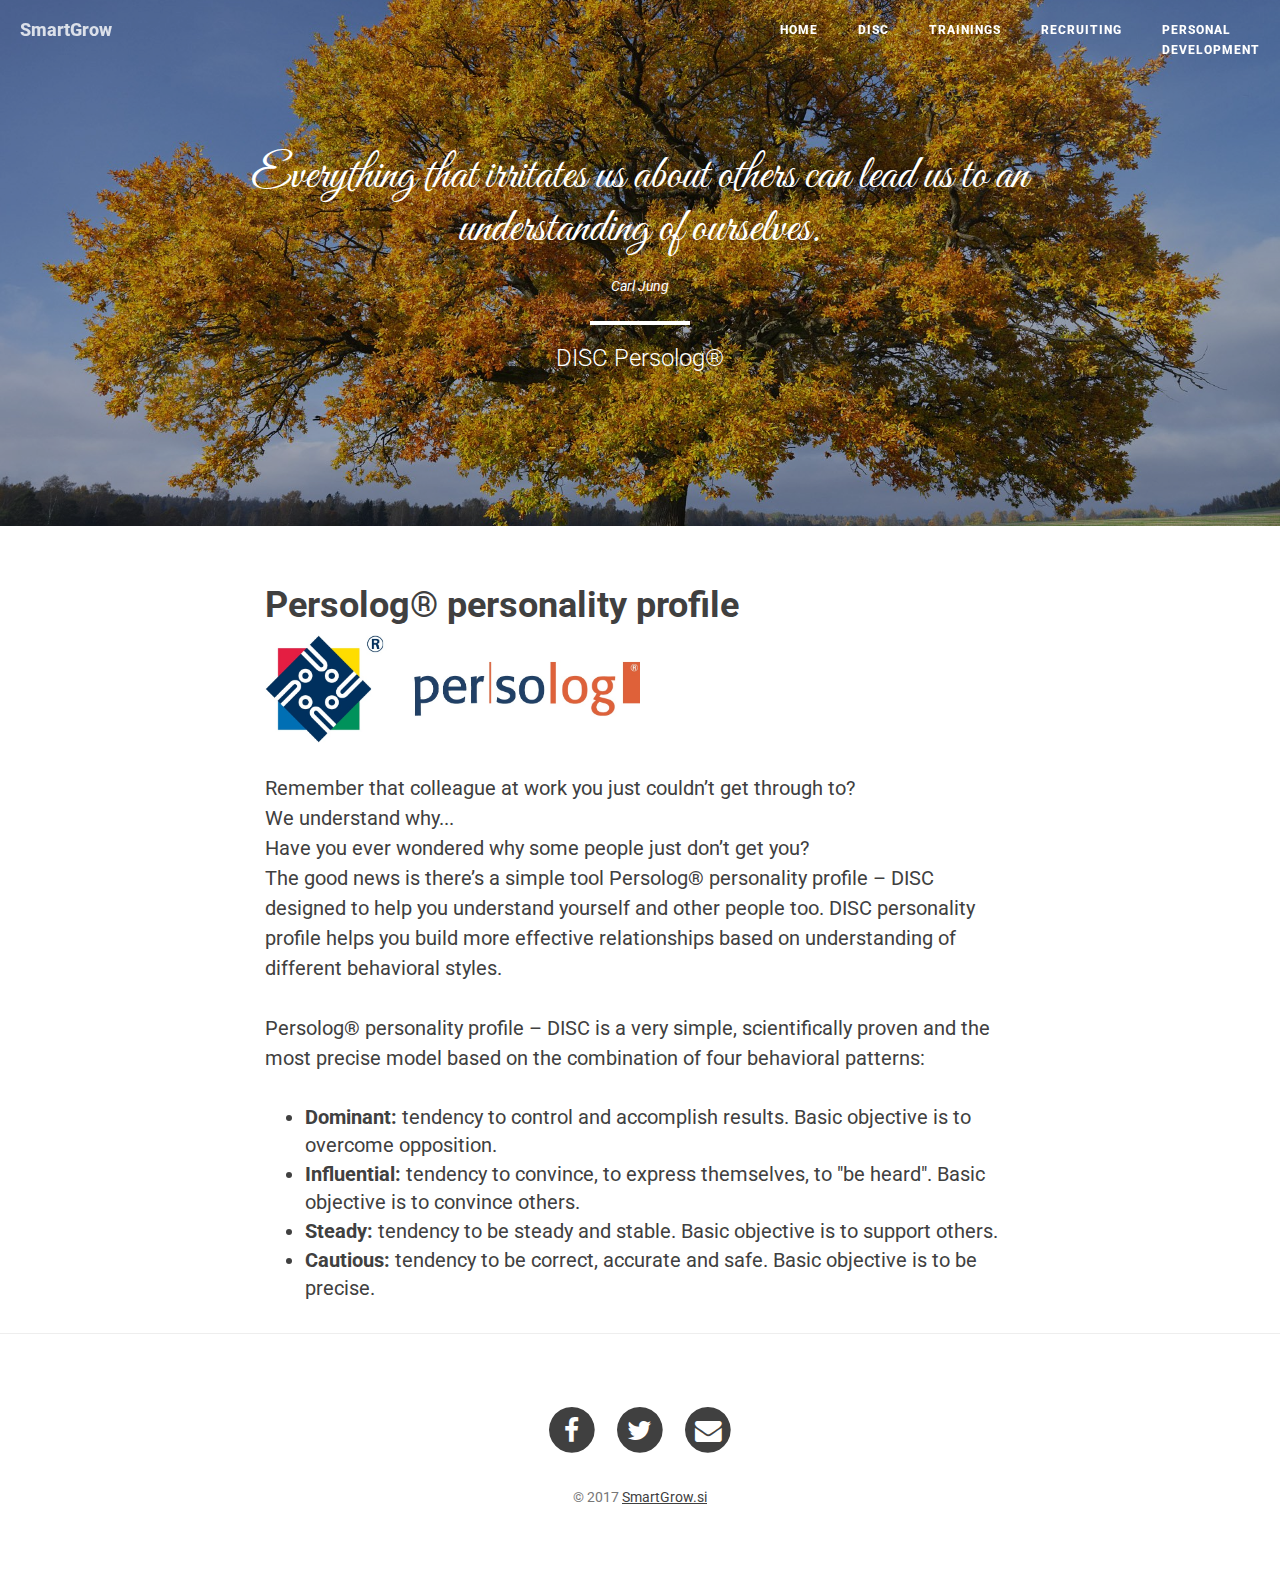
<file: disc.html>
<!DOCTYPE html>
<html lang="en">

<head>
  <!-- Global Site Tag (gtag.js) - Google Analytics -->
  <script async src="https://www.googletagmanager.com/gtag/js?id=UA-107052820-1"></script>

  <meta charset="utf-8">
  <meta http-equiv="X-UA-Compatible" content="IE=edge">
  <meta name="viewport" content="width=device-width, initial-scale=1">
  <meta name="description" content="">
  <meta name="author" content="">

  <title>DISC</title>

  <!-- Bootstrap Core CSS -->
  <link href="css/bootstrap.min.css" rel="stylesheet">

  <!-- Custom CSS -->
  <link href="css/smart-grow.css" rel="stylesheet">

  <!-- Custom Fonts -->
  <link href="http://maxcdn.bootstrapcdn.com/font-awesome/4.1.0/css/font-awesome.min.css" rel="stylesheet" type="text/css">
  <link href='http://fonts.googleapis.com/css?family=Great+Vibes' rel='stylesheet' type='text/css'>
  <link href='http://fonts.googleapis.com/css?family=Roboto:400,300,100,500,700,900' rel='stylesheet' type='text/css'>

  <!-- HTML5 Shim and Respond.js IE8 support of HTML5 elements and media queries -->
  <!-- WARNING: Respond.js doesn't work if you view the page via file:// -->
  <!--[if lt IE 9]>
        <script src="https://oss.maxcdn.com/libs/html5shiv/3.7.0/html5shiv.js"></script>
        <script src="https://oss.maxcdn.com/libs/respond.js/1.4.2/respond.min.js"></script>
    <![endif]-->

</head>

<body>

  <!-- Navigation -->
  <nav class="navbar navbar-default navbar-custom navbar-fixed-top">
    <div class="container-fluid">
      <!-- Brand and toggle get grouped for better mobile display -->
      <div class="navbar-header page-scroll">
        <button type="button" class="navbar-toggle" data-toggle="collapse" data-target="#bs-example-navbar-collapse-1">
          <span class="sr-only">Toggle navigation</span>
          <span class="icon-bar"></span>
          <span class="icon-bar"></span>
          <span class="icon-bar"></span>
        </button>
        <a class="navbar-brand" href="index.html">SmartGrow</a>
      </div>

      <!-- Collect the nav links, forms, and other content for toggling -->
      <div class="collapse navbar-collapse" id="bs-example-navbar-collapse-1">
        <ul class="nav navbar-nav navbar-right">
          <li>
            <a href="index.html">Home</a>
          </li>
          <li>
            <a href="disc.html">DISC</a>
          </li>
          <li>
            <a href="trainings.html">Trainings</a>
          </li>
          <li>
            <a href="recruiting.html">Recruiting</a>
          </li>
          <li>
            <a href="persdevel.html">Personal<br>development</a>
          </li>
        </ul>
      </div>
      <!-- /.navbar-collapse -->
    </div>
    <!-- /.container -->
  </nav>

  <!-- Page Header -->
  <header class="intro-header" style="background-image: url('img/tree.jpg')">
    <div class="container overlay">
      <div class="row">
        <div class="col-lg-8 col-lg-offset-2 col-md-10 col-md-offset-1">
          <div class="page-heading">
            <h1 style="font-size: 48px;">
Everything that irritates us about others can lead us to an understanding of
ourselves.
</h1>
            <span class="caption">Carl Jung</span>
            <hr class="small">
            <span class="subheading">DISC Persolog&reg;</span>
          </div>
        </div>
      </div>
    </div>
  </header>

  <!-- Post Content -->
  <article>
    <div class="container">
      <div class="row">
        <div class="col-lg-8 col-lg-offset-2 col-md-10 col-md-offset-1">

<h2 class="section-heading">Persolog&reg; personality profile</h2>

<a href="#">
  <img class="img-responsive" style="max-width: 50%;" src="img/persolog-logo.jpg" alt="">
</a>

<p>
Remember that colleague at work you just couldn’t get through to?<br>
We understand why...<br>
Have you ever wondered why some people just don’t get you?<br>
The good news is there’s a simple tool Persolog&reg; personality profile – DISC
designed to help you understand yourself and other people too. DISC personality
profile helps you build more effective relationships based on understanding of
different behavioral styles.
</p>

<p>
Persolog&reg; personality profile – DISC is a very simple, scientifically proven
and the most precise model based on the combination of four behavioral patterns:
</p>
<ul>
  <li><strong>Dominant:</strong> tendency to control and accomplish results.
      Basic objective is to overcome opposition.
  <li><strong>Influential:</strong> tendency to convince, to express themselves,
      to "be heard". Basic objective is to convince others.
  <li><strong>Steady:</strong> tendency to be steady and stable. Basic objective
      is to support others.
  <li><strong>Cautious:</strong> tendency to be correct, accurate and safe.
      Basic objective is to be precise.
</ul>

        </div>
      </div>
    </div>
  </article>

  <hr>

  <!-- Footer -->
  <footer>
    <div class="container">
      <div class="row">
        <div class="col-lg-8 col-lg-offset-2 col-md-10 col-md-offset-1">
          <ul class="list-inline text-center">
            <li>
              <a href="https://www.facebook.com/mojca.rihtar.33">
                <span class="fa-stack fa-lg">
                  <i class="fa fa-circle fa-stack-2x"></i>
                  <i class="fa fa-facebook fa-stack-1x fa-inverse"></i>
                </span>
              </a>
            </li>
            <li>
              <a href="https://twitter.com/MojcaRihtar">
                <span class="fa-stack fa-lg">
                  <i class="fa fa-circle fa-stack-2x"></i>
                  <i class="fa fa-twitter fa-stack-1x fa-inverse"></i>
                </span>
              </a>
            </li>
            <li>
              <a href="mailto:info@smartgrow.si">
                <span class="fa-stack fa-lg">
                  <i class="fa fa-circle fa-stack-2x"></i>
                  <i class="fa fa-envelope fa-stack-1x fa-inverse"></i>
                </span>
              </a>
            </li>
          </ul>
          <p class="copyright text-muted">
            &copy; 2017 <a href="http://smartgrow.si">SmartGrow.si</a>
          </p>
        </div>
      </div>
    </div>
  </footer>

  <!-- jQuery -->
  <script src="js/jquery.js"></script>

  <!-- Bootstrap Core JavaScript -->
  <script src="js/bootstrap.min.js"></script>

  <!-- Custom Theme JavaScript -->
  <script src="js/smart-grow.min.js"></script>

  <!-- Smooth Scroll -->
  <script src="js/SmoothScroll.js"></script>

  <!-- Google Analytics -->
  <script>
    window.dataLayer = window.dataLayer || [];
    function gtag(){dataLayer.push(arguments)};
    gtag('js', new Date());
    gtag('config', 'UA-107052820-1');
  </script>

</body>

</html>
</file>
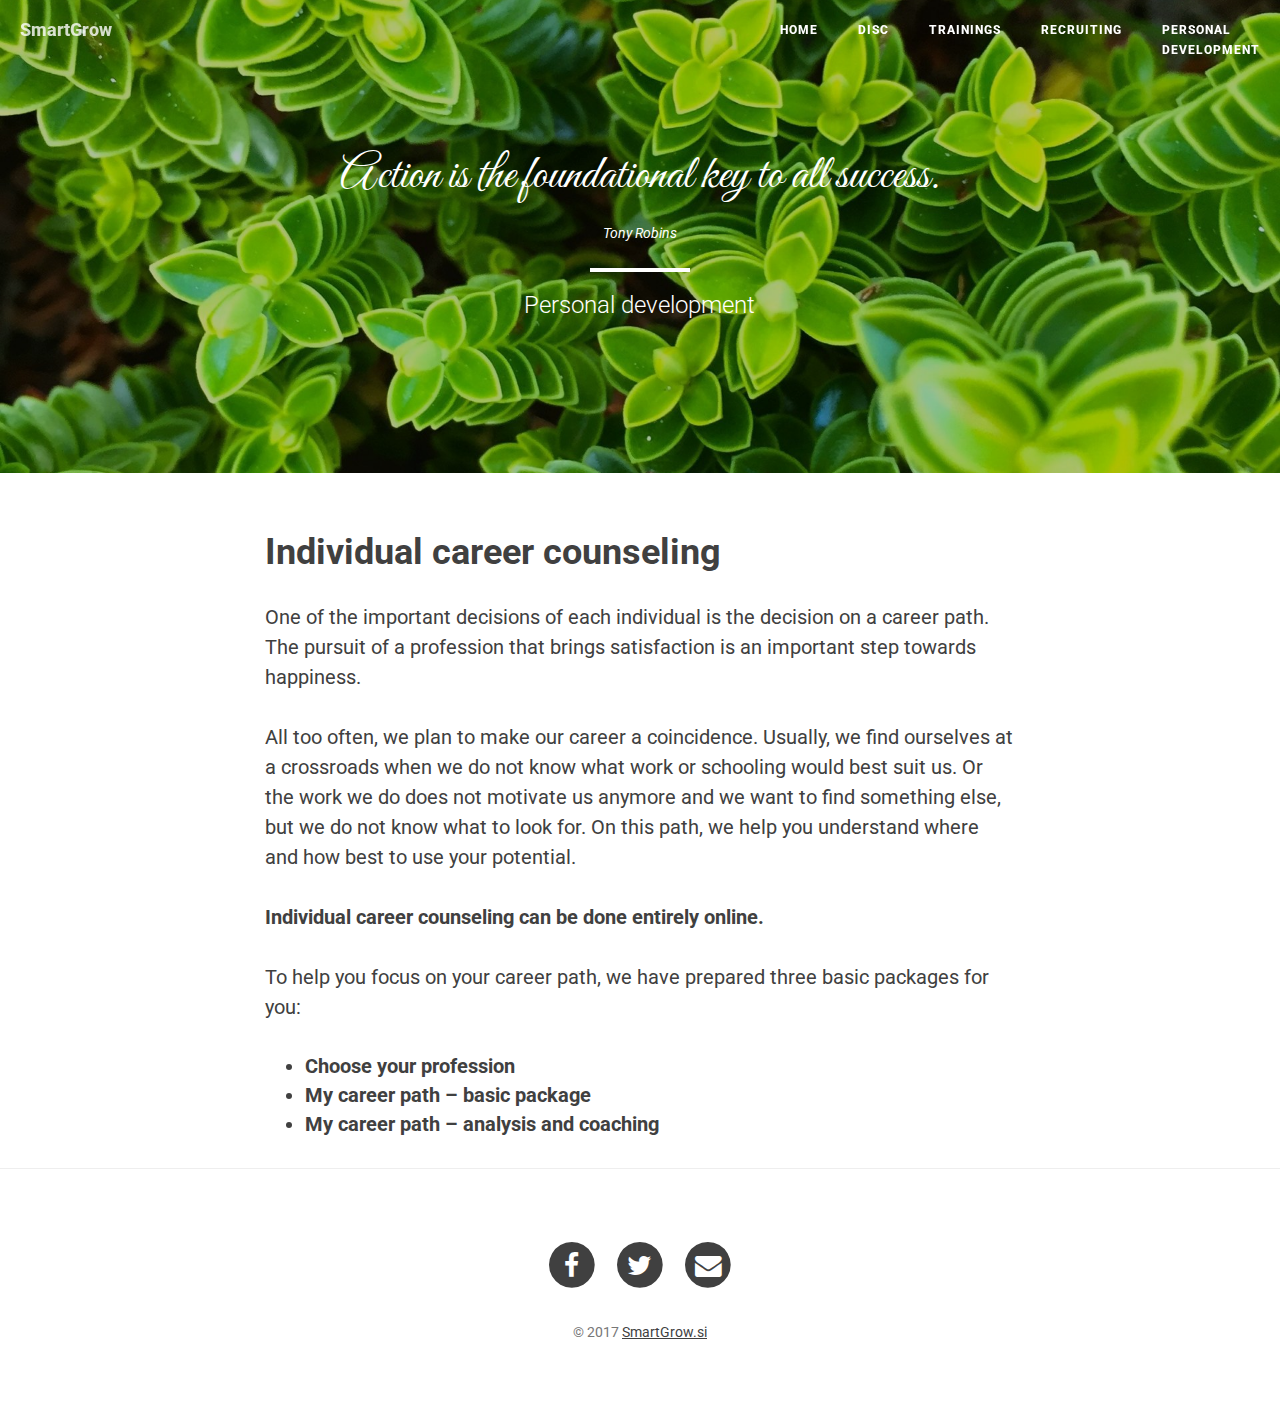
<file: persdevel.html>
<!DOCTYPE html>
<html lang="en">

<head>
  <!-- Global Site Tag (gtag.js) - Google Analytics -->
  <script async src="https://www.googletagmanager.com/gtag/js?id=UA-107052820-1"></script>

  <meta charset="utf-8">
  <meta http-equiv="X-UA-Compatible" content="IE=edge">
  <meta name="viewport" content="width=device-width, initial-scale=1">
  <meta name="description" content="">
  <meta name="author" content="">

  <title>Personal Development</title>

  <!-- Bootstrap Core CSS -->
  <link href="css/bootstrap.min.css" rel="stylesheet">

  <!-- Custom CSS -->
  <link href="css/smart-grow.css" rel="stylesheet">

  <!-- Custom Fonts -->
  <link href="http://maxcdn.bootstrapcdn.com/font-awesome/4.1.0/css/font-awesome.min.css" rel="stylesheet" type="text/css">
  <link href='http://fonts.googleapis.com/css?family=Great+Vibes' rel='stylesheet' type='text/css'>
  <link href='http://fonts.googleapis.com/css?family=Roboto:400,300,100,500,700,900' rel='stylesheet' type='text/css'>

  <!-- HTML5 Shim and Respond.js IE8 support of HTML5 elements and media queries -->
  <!-- WARNING: Respond.js doesn't work if you view the page via file:// -->
  <!--[if lt IE 9]>
        <script src="https://oss.maxcdn.com/libs/html5shiv/3.7.0/html5shiv.js"></script>
        <script src="https://oss.maxcdn.com/libs/respond.js/1.4.2/respond.min.js"></script>
    <![endif]-->

</head>

<body>

  <!-- Navigation -->
  <nav class="navbar navbar-default navbar-custom navbar-fixed-top">
    <div class="container-fluid">
      <!-- Brand and toggle get grouped for better mobile display -->
      <div class="navbar-header page-scroll">
        <button type="button" class="navbar-toggle" data-toggle="collapse" data-target="#bs-example-navbar-collapse-1">
          <span class="sr-only">Toggle navigation</span>
          <span class="icon-bar"></span>
          <span class="icon-bar"></span>
          <span class="icon-bar"></span>
        </button>
        <a class="navbar-brand" href="index.html">SmartGrow</a>
      </div>

      <!-- Collect the nav links, forms, and other content for toggling -->
      <div class="collapse navbar-collapse" id="bs-example-navbar-collapse-1">
        <ul class="nav navbar-nav navbar-right">
          <li>
            <a href="index.html">Home</a>
          </li>
          <li>
            <a href="disc.html">DISC</a>
          </li>
          <li>
            <a href="trainings.html">Trainings</a>
          </li>
          <li>
            <a href="recruiting.html">Recruiting</a>
          </li>
          <li>
            <a href="persdevel.html">Personal<br>development</a>
          </li>
        </ul>
      </div>
      <!-- /.navbar-collapse -->
    </div>
    <!-- /.container -->
  </nav>

  <!-- Page Header -->
  <header class="intro-header" style="background-image: url('img/green-plants.jpg')">
    <div class="container overlay">
      <div class="row">
        <div class="col-lg-8 col-lg-offset-2 col-md-10 col-md-offset-1">
          <div class="page-heading">
            <h1 style="font-size: 48px;">
Action is the foundational key to all success.
</h1>
            <span class="caption">Tony Robins</span>
            <hr class="small">
            <span class="subheading">Personal development</span>
          </div>
        </div>
      </div>
    </div>
  </header>

  <!-- Post Content -->
  <article>
    <div class="container">
      <div class="row">
        <div class="col-lg-8 col-lg-offset-2 col-md-10 col-md-offset-1">

<h2 class="section-heading">Individual career counseling</h2>

<p>
One of the important decisions of each individual is the decision on a career
path. The pursuit of a profession that brings satisfaction is an important step
towards happiness.
</p>
<p>
All too often, we plan to make our career a coincidence. Usually, we find
ourselves at a crossroads when we do not know what work or schooling would best
suit us. Or the work we do does not motivate us anymore and we want to find
something else, but we do not know what to look for. On this path, we help you
understand where and how best to use your potential.
</p>
<p>
<strong>Individual career counseling can be done entirely online.</strong>
</p>
<p>
To help you focus on your career path, we have prepared three basic packages for
you:
<ul>
  <li><strong>Choose your profession</strong>
  <li><strong>My career path – basic package</strong>
  <li><strong>My career path – analysis and coaching</strong>
</ul>

        </div>
      </div>
    </div>
  </article>

  <hr>

  <!-- Footer -->
  <footer>
    <div class="container">
      <div class="row">
        <div class="col-lg-8 col-lg-offset-2 col-md-10 col-md-offset-1">
          <ul class="list-inline text-center">
            <li>
              <a href="https://www.facebook.com/mojca.rihtar.33">
                <span class="fa-stack fa-lg">
                  <i class="fa fa-circle fa-stack-2x"></i>
                  <i class="fa fa-facebook fa-stack-1x fa-inverse"></i>
                </span>
              </a>
            </li>
            <li>
              <a href="https://twitter.com/MojcaRihtar">
                <span class="fa-stack fa-lg">
                  <i class="fa fa-circle fa-stack-2x"></i>
                  <i class="fa fa-twitter fa-stack-1x fa-inverse"></i>
                </span>
              </a>
            </li>
            <li>
              <a href="mailto:info@smartgrow.si">
                <span class="fa-stack fa-lg">
                  <i class="fa fa-circle fa-stack-2x"></i>
                  <i class="fa fa-envelope fa-stack-1x fa-inverse"></i>
                </span>
              </a>
            </li>
          </ul>
          <p class="copyright text-muted">
            &copy; 2017 <a href="http://smartgrow.si">SmartGrow.si</a>
          </p>
        </div>
      </div>
    </div>
  </footer>

  <!-- jQuery -->
  <script src="js/jquery.js"></script>

  <!-- Bootstrap Core JavaScript -->
  <script src="js/bootstrap.min.js"></script>

  <!-- Custom Theme JavaScript -->
  <script src="js/smart-grow.min.js"></script>

  <!-- Smooth Scroll -->
  <script src="js/SmoothScroll.js"></script>

  <!-- Google Analytics -->
  <script>
    window.dataLayer = window.dataLayer || [];
    function gtag(){dataLayer.push(arguments)};
    gtag('js', new Date());
    gtag('config', 'UA-107052820-1');
  </script>

</body>

</html>
</file>
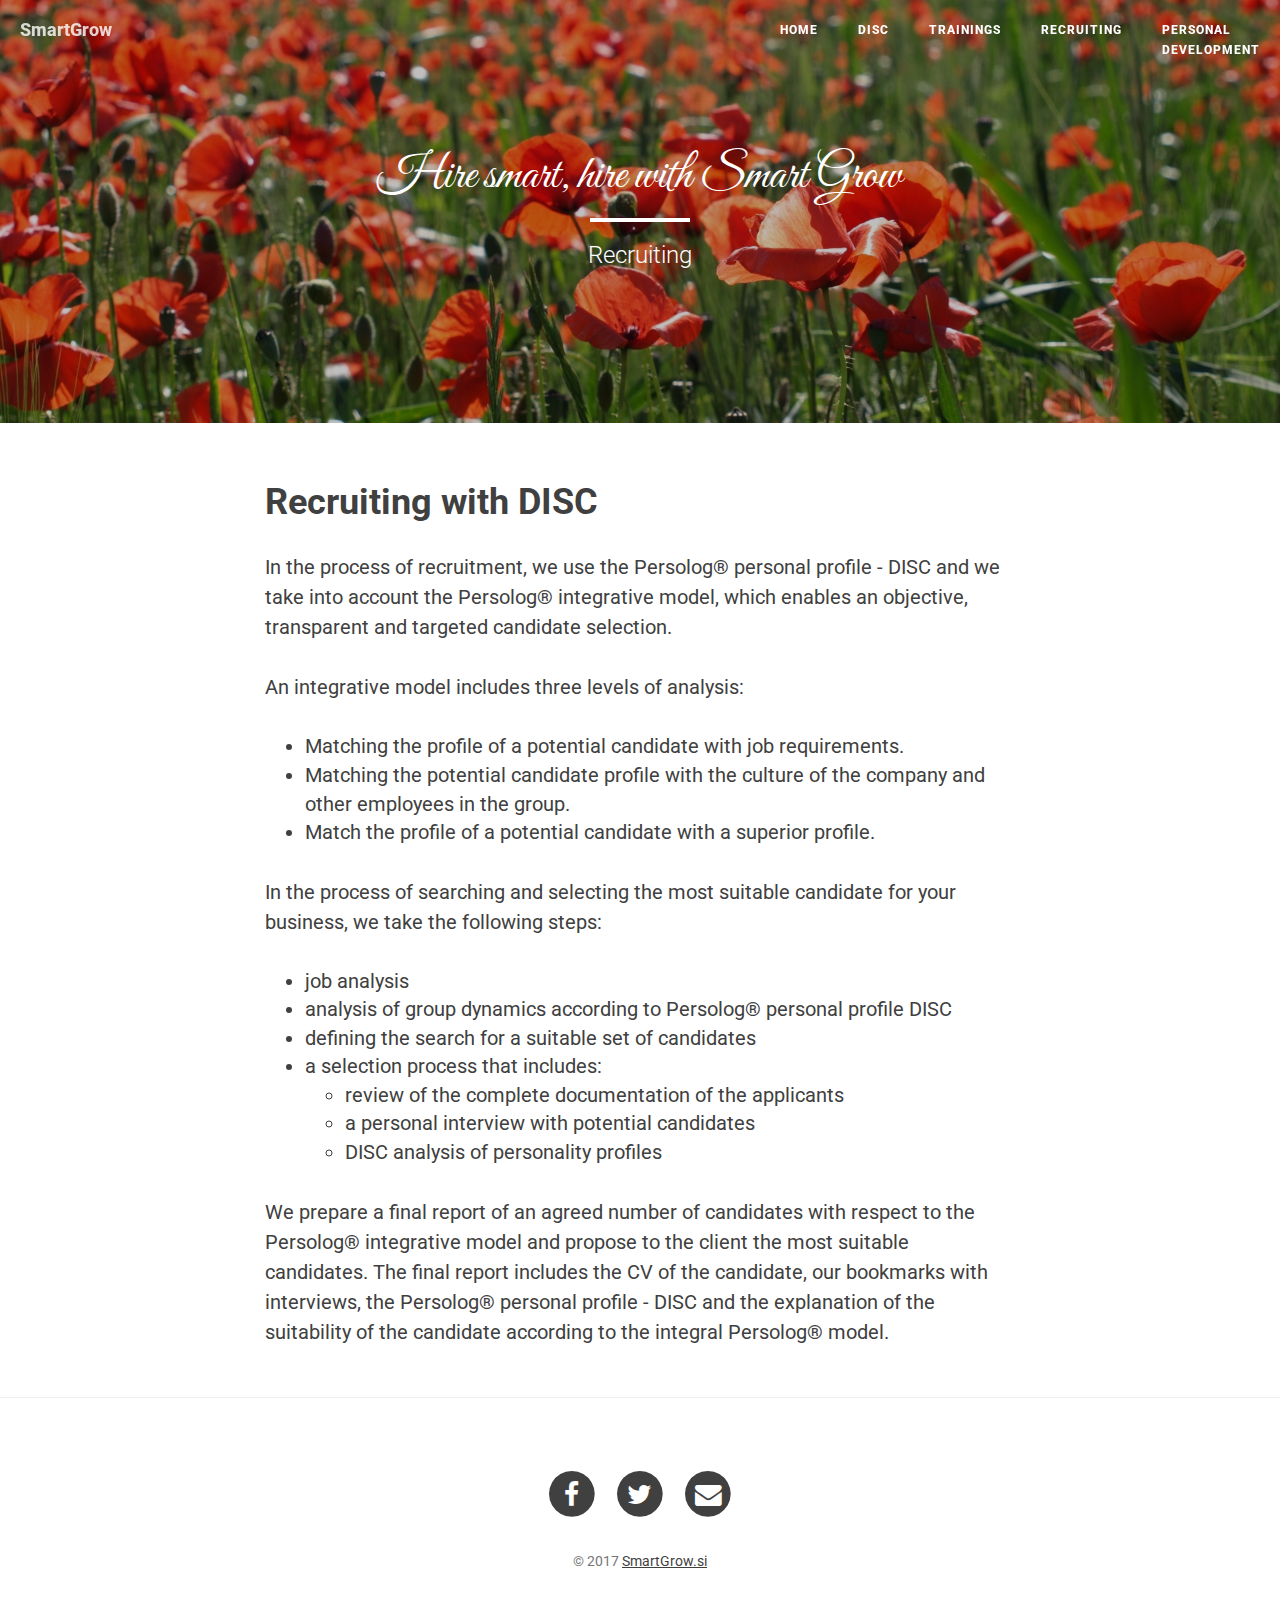
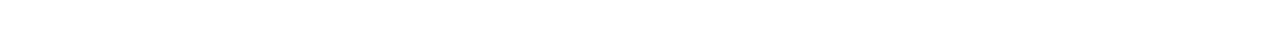
<file: recruiting.html>
<!DOCTYPE html>
<html lang="en">

<head>
  <!-- Global Site Tag (gtag.js) - Google Analytics -->
  <script async src="https://www.googletagmanager.com/gtag/js?id=UA-107052820-1"></script>

  <meta charset="utf-8">
  <meta http-equiv="X-UA-Compatible" content="IE=edge">
  <meta name="viewport" content="width=device-width, initial-scale=1">
  <meta name="description" content="">
  <meta name="author" content="">

  <title>Recruiting</title>

  <!-- Bootstrap Core CSS -->
  <link href="css/bootstrap.min.css" rel="stylesheet">

  <!-- Custom CSS -->
  <link href="css/smart-grow.css" rel="stylesheet">

  <!-- Custom Fonts -->
  <link href="http://maxcdn.bootstrapcdn.com/font-awesome/4.1.0/css/font-awesome.min.css" rel="stylesheet" type="text/css">
  <link href='http://fonts.googleapis.com/css?family=Great+Vibes' rel='stylesheet' type='text/css'>
  <link href='http://fonts.googleapis.com/css?family=Roboto:400,300,100,500,700,900' rel='stylesheet' type='text/css'>

  <!-- HTML5 Shim and Respond.js IE8 support of HTML5 elements and media queries -->
  <!-- WARNING: Respond.js doesn't work if you view the page via file:// -->
  <!--[if lt IE 9]>
        <script src="https://oss.maxcdn.com/libs/html5shiv/3.7.0/html5shiv.js"></script>
        <script src="https://oss.maxcdn.com/libs/respond.js/1.4.2/respond.min.js"></script>
    <![endif]-->

</head>

<body>

  <!-- Navigation -->
  <nav class="navbar navbar-default navbar-custom navbar-fixed-top">
    <div class="container-fluid">
      <!-- Brand and toggle get grouped for better mobile display -->
      <div class="navbar-header page-scroll">
        <button type="button" class="navbar-toggle" data-toggle="collapse" data-target="#bs-example-navbar-collapse-1">
          <span class="sr-only">Toggle navigation</span>
          <span class="icon-bar"></span>
          <span class="icon-bar"></span>
          <span class="icon-bar"></span>
        </button>
        <a class="navbar-brand" href="index.html">SmartGrow</a>
      </div>

      <!-- Collect the nav links, forms, and other content for toggling -->
      <div class="collapse navbar-collapse" id="bs-example-navbar-collapse-1">
        <ul class="nav navbar-nav navbar-right">
          <li>
            <a href="index.html">Home</a>
          </li>
          <li>
            <a href="disc.html">DISC</a>
          </li>
          <li>
            <a href="trainings.html">Trainings</a>
          </li>
          <li>
            <a href="recruiting.html">Recruiting</a>
          </li>
          <li>
            <a href="persdevel.html">Personal<br>development</a>
          </li>
        </ul>
      </div>
      <!-- /.navbar-collapse -->
    </div>
    <!-- /.container -->
  </nav>

  <!-- Page Header -->
  <header class="intro-header" style="background-image: url('img/poppys-field.jpg')">
    <div class="container overlay">
      <div class="row">
        <div class="col-lg-8 col-lg-offset-2 col-md-10 col-md-offset-1">
          <div class="page-heading">
            <h1 style="font-size: 48px;">
Hire smart, hire with Smart Grow
</h1>
            <hr class="small">
            <span class="subheading">Recruiting</span>
          </div>
        </div>
      </div>
    </div>
  </header>

  <!-- Post Content -->
  <article>
    <div class="container">
      <div class="row">
        <div class="col-lg-8 col-lg-offset-2 col-md-10 col-md-offset-1">

<h2 class="section-heading">Recruiting with DISC</h2>

<p>
In the process of recruitment, we use the Persolog&reg; personal profile - DISC and
we take into account the Persolog&reg; integrative model, which enables an objective,
transparent and targeted candidate selection.
</p>
<p>
An integrative model includes three levels of analysis:
</p>
<ul>
  <li>Matching the profile of a potential candidate with job requirements.
  <li>Matching the potential candidate profile with the culture of the company
      and other employees in the group.
  <li>Match the profile of a potential candidate with a superior profile.
</ul>
<p>
In the process of searching and selecting the most suitable candidate for your
business, we take the following steps:
</p>
<ul>
  <li>job analysis
  <li>analysis of group dynamics according to Persolog&reg; personal profile DISC
  <li>defining the search for a suitable set of candidates
  <li>a selection process that includes:
    <ul>
      <li>review of the complete documentation of the applicants
      <li>a personal interview with potential candidates
      <li>DISC analysis of personality profiles
    </ul>
  </ul>
<p>
We prepare a final report of an agreed number of candidates with respect to the
Persolog&reg; integrative model and propose to the client the most suitable
candidates. The final report includes the CV of the candidate, our bookmarks
with interviews, the Persolog&reg; personal profile - DISC and the explanation of
the suitability of the candidate according to the integral Persolog&reg; model.
</p>

        </div>
      </div>
    </div>
  </article>

  <hr>

  <!-- Footer -->
  <footer>
    <div class="container">
      <div class="row">
        <div class="col-lg-8 col-lg-offset-2 col-md-10 col-md-offset-1">
          <ul class="list-inline text-center">
            <li>
              <a href="https://www.facebook.com/mojca.rihtar.33">
                <span class="fa-stack fa-lg">
                  <i class="fa fa-circle fa-stack-2x"></i>
                  <i class="fa fa-facebook fa-stack-1x fa-inverse"></i>
                </span>
              </a>
            </li>
            <li>
              <a href="https://twitter.com/MojcaRihtar">
                <span class="fa-stack fa-lg">
                  <i class="fa fa-circle fa-stack-2x"></i>
                  <i class="fa fa-twitter fa-stack-1x fa-inverse"></i>
                </span>
              </a>
            </li>
            <li>
              <a href="mailto:info@smartgrow.si">
                <span class="fa-stack fa-lg">
                  <i class="fa fa-circle fa-stack-2x"></i>
                  <i class="fa fa-envelope fa-stack-1x fa-inverse"></i>
                </span>
              </a>
            </li>
          </ul>
          <p class="copyright text-muted">
            &copy; 2017 <a href="http://smartgrow.si">SmartGrow.si</a>
          </p>
        </div>
      </div>
    </div>
  </footer>

  <!-- jQuery -->
  <script src="js/jquery.js"></script>

  <!-- Bootstrap Core JavaScript -->
  <script src="js/bootstrap.min.js"></script>

  <!-- Custom Theme JavaScript -->
  <script src="js/smart-grow.min.js"></script>

  <!-- Smooth Scroll -->
  <script src="js/SmoothScroll.js"></script>

  <!-- Google Analytics -->
  <script>
    window.dataLayer = window.dataLayer || [];
    function gtag(){dataLayer.push(arguments)};
    gtag('js', new Date());
    gtag('config', 'UA-107052820-1');
  </script>

</body>

</html>
</file>
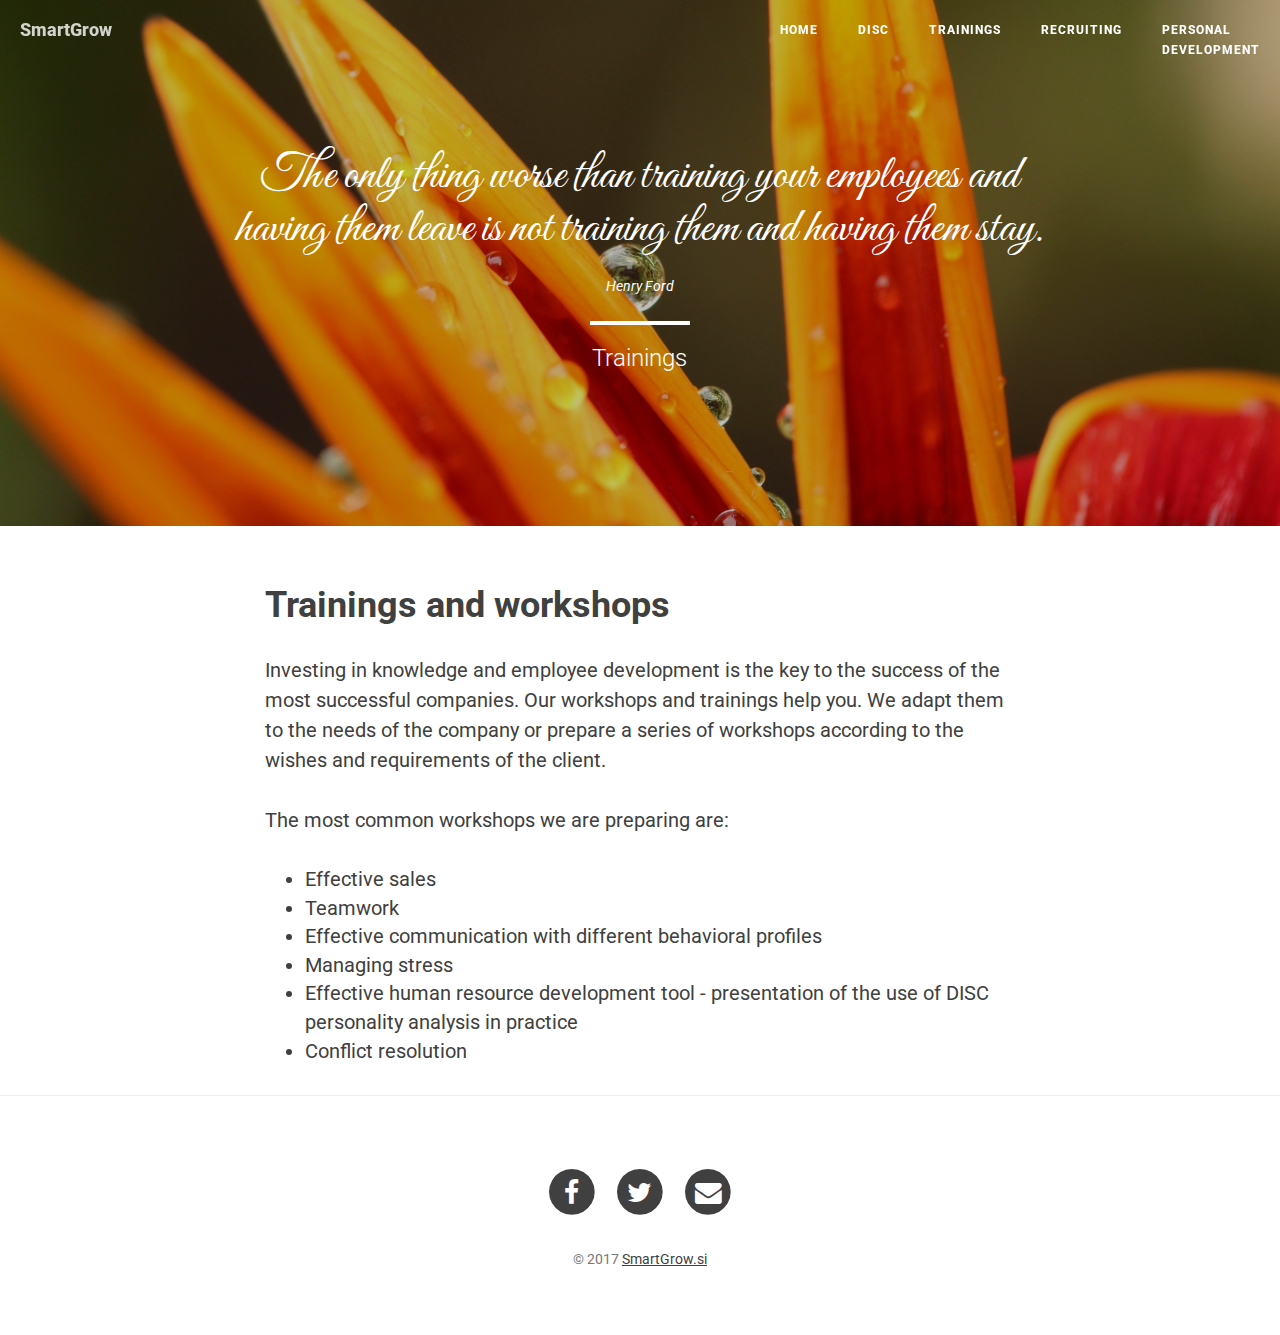
<file: trainings.html>
<!DOCTYPE html>
<html lang="en">

<head>
  <!-- Global Site Tag (gtag.js) - Google Analytics -->
  <script async src="https://www.googletagmanager.com/gtag/js?id=UA-107052820-1"></script>

  <meta charset="utf-8">
  <meta http-equiv="X-UA-Compatible" content="IE=edge">
  <meta name="viewport" content="width=device-width, initial-scale=1">
  <meta name="description" content="">
  <meta name="author" content="">

  <title>Trainings</title>

  <!-- Bootstrap Core CSS -->
  <link href="css/bootstrap.min.css" rel="stylesheet">

  <!-- Custom CSS -->
  <link href="css/smart-grow.css" rel="stylesheet">

  <!-- Custom Fonts -->
  <link href="http://maxcdn.bootstrapcdn.com/font-awesome/4.1.0/css/font-awesome.min.css" rel="stylesheet" type="text/css">
  <link href='http://fonts.googleapis.com/css?family=Great+Vibes' rel='stylesheet' type='text/css'>
  <link href='http://fonts.googleapis.com/css?family=Roboto:400,300,100,500,700,900' rel='stylesheet' type='text/css'>

  <!-- HTML5 Shim and Respond.js IE8 support of HTML5 elements and media queries -->
  <!-- WARNING: Respond.js doesn't work if you view the page via file:// -->
  <!--[if lt IE 9]>
        <script src="https://oss.maxcdn.com/libs/html5shiv/3.7.0/html5shiv.js"></script>
        <script src="https://oss.maxcdn.com/libs/respond.js/1.4.2/respond.min.js"></script>
    <![endif]-->

</head>

<body>

  <!-- Navigation -->
  <nav class="navbar navbar-default navbar-custom navbar-fixed-top">
    <div class="container-fluid">
      <!-- Brand and toggle get grouped for better mobile display -->
      <div class="navbar-header page-scroll">
        <button type="button" class="navbar-toggle" data-toggle="collapse" data-target="#bs-example-navbar-collapse-1">
          <span class="sr-only">Toggle navigation</span>
          <span class="icon-bar"></span>
          <span class="icon-bar"></span>
          <span class="icon-bar"></span>
        </button>
        <a class="navbar-brand" href="index.html">SmartGrow</a>
      </div>

      <!-- Collect the nav links, forms, and other content for toggling -->
      <div class="collapse navbar-collapse" id="bs-example-navbar-collapse-1">
        <ul class="nav navbar-nav navbar-right">
          <li>
            <a href="index.html">Home</a>
          </li>
          <li>
            <a href="disc.html">DISC</a>
          </li>
          <li>
            <a href="trainings.html">Trainings</a>
          </li>
          <li>
            <a href="recruiting.html">Recruiting</a>
          </li>
          <li>
            <a href="persdevel.html">Personal<br>development</a>
          </li>
        </ul>
      </div>
      <!-- /.navbar-collapse -->
    </div>
    <!-- /.container -->
  </nav>

  <!-- Page Header -->
  <header class="intro-header" style="background-image: url('img/drops-on-flower.jpg')">
    <div class="container overlay">
      <div class="row">
        <div class="col-lg-8 col-lg-offset-2 col-md-10 col-md-offset-1">
          <div class="page-heading">
            <h1 style="font-size: 48px;">
The only thing worse than training your employees and having them leave is not
training them and having them stay.
</h1>
            <span class="caption">Henry Ford</span>
            <hr class="small">
            <span class="subheading">Trainings</span>
          </div>
        </div>
      </div>
    </div>
  </header>

  <!-- Post Content -->
  <article>
    <div class="container">
      <div class="row">
        <div class="col-lg-8 col-lg-offset-2 col-md-10 col-md-offset-1">

<h2 class="section-heading">Trainings and workshops</h2>

<p>
Investing in knowledge and employee development is the key to the success of the
most successful companies. Our workshops and trainings help you. We adapt them
to the needs of the company or prepare a series of workshops according to the
wishes and requirements of the client.
</p>

<p>
The most common workshops we are preparing are:
</p>

<ul>
  <li>Effective sales
  <li>Teamwork
  <li>Effective communication with different behavioral profiles
  <li>Managing stress
  <li>Effective human resource development tool - presentation of the use of
      DISC personality analysis in practice
  <li>Conflict resolution
</ul>

        </div>
      </div>
    </div>
  </article>

  <hr>

  <!-- Footer -->
  <footer>
    <div class="container">
      <div class="row">
        <div class="col-lg-8 col-lg-offset-2 col-md-10 col-md-offset-1">
          <ul class="list-inline text-center">
            <li>
              <a href="https://www.facebook.com/mojca.rihtar.33">
                <span class="fa-stack fa-lg">
                  <i class="fa fa-circle fa-stack-2x"></i>
                  <i class="fa fa-facebook fa-stack-1x fa-inverse"></i>
                </span>
              </a>
            </li>
            <li>
              <a href="https://twitter.com/MojcaRihtar">
                <span class="fa-stack fa-lg">
                  <i class="fa fa-circle fa-stack-2x"></i>
                  <i class="fa fa-twitter fa-stack-1x fa-inverse"></i>
                </span>
              </a>
            </li>
            <li>
              <a href="mailto:info@smartgrow.si">
                <span class="fa-stack fa-lg">
                  <i class="fa fa-circle fa-stack-2x"></i>
                  <i class="fa fa-envelope fa-stack-1x fa-inverse"></i>
                </span>
              </a>
            </li>
          </ul>
          <p class="copyright text-muted">
            &copy; 2017 <a href="http://smartgrow.si">SmartGrow.si</a>
          </p>
        </div>
      </div>
    </div>
  </footer>

  <!-- jQuery -->
  <script src="js/jquery.js"></script>

  <!-- Bootstrap Core JavaScript -->
  <script src="js/bootstrap.min.js"></script>

  <!-- Custom Theme JavaScript -->
  <script src="js/smart-grow.min.js"></script>

  <!-- Smooth Scroll -->
  <script src="js/SmoothScroll.js"></script>

  <!-- Google Analytics -->
  <script>
    window.dataLayer = window.dataLayer || [];
    function gtag(){dataLayer.push(arguments)};
    gtag('js', new Date());
    gtag('config', 'UA-107052820-1');
  </script>

</body>

</html>
</file>
<file: css/smart-grow.css>
body {
  font-family: Roboto, sans-serif;
  font-size: 20px;
  color: #404040;
}
p {
  line-height: 1.5;
  margin: 30px 0;
}
p a {
  text-decoration: underline;
}
h1,
h2,
h3,
h4,
h5,
h6 {
  font-weight: 500;
}
a {
  color: #404040;
}
a:hover,
a:focus {
  color: #0085a1;
}
a img:hover,
a img:focus {
  cursor: zoom-in;
}
blockquote {
  color: #808080;
  font-style: italic;
}
hr.small {
  max-width: 100px;
  margin: 15px auto;
  border-width: 4px;
  border-color: white;
}
.navbar-custom {
  position: absolute;
  top: 0;
  left: 0;
  width: 100%;
  z-index: 3;
  font-family: Roboto, sans-serif;
}
.navbar-custom .navbar-brand {
  font-weight: 800;
}
.navbar-custom .nav li a {
  text-transform: uppercase;
  font-size: 12px;
  font-weight: 800;
  letter-spacing: 1px;
}
@media only screen and (min-width: 768px) {
  .navbar-custom {
    background: transparent;
    border-bottom: 1px solid transparent;
  }
  .navbar-custom .navbar-brand {
    color: white;
    padding: 20px;
  }
  .navbar-custom .navbar-brand:hover,
  .navbar-custom .navbar-brand:focus {
    color: rgba(255, 255, 255, 0.8);
  }
  .navbar-custom .nav li a {
    color: white;
    padding: 20px;
  }
  .navbar-custom .nav li a:hover,
  .navbar-custom .nav li a:focus {
    color: rgba(255, 255, 255, 0.8);
  }
}
@media only screen and (min-width: 1170px) {
  .navbar-custom {
    -webkit-transition: background-color 0.3s;
    -moz-transition: background-color 0.3s;
    transition: background-color 0.3s;
    /* Force Hardware Acceleration in WebKit */
    -webkit-transform: translate3d(0, 0, 0);
    -moz-transform: translate3d(0, 0, 0);
    -ms-transform: translate3d(0, 0, 0);
    -o-transform: translate3d(0, 0, 0);
    transform: translate3d(0, 0, 0);
    -webkit-backface-visibility: hidden;
    backface-visibility: hidden;
  }
  .navbar-custom.is-fixed {
    /* when the user scrolls down, we hide the header right above the viewport */
    position: fixed;
    top: -61px;
    background-color: rgba(255, 255, 255, 0.9);
    border-bottom: 1px solid #f2f2f2;
    -webkit-transition: -webkit-transform 0.3s;
    -moz-transition: -moz-transform 0.3s;
    transition: transform 0.3s;
  }
  .navbar-custom.is-fixed .navbar-brand {
    color: #404040;
  }
  .navbar-custom.is-fixed .navbar-brand:hover,
  .navbar-custom.is-fixed .navbar-brand:focus {
    color: #0085a1;
  }
  .navbar-custom.is-fixed .nav li a {
    color: #404040;
  }
  .navbar-custom.is-fixed .nav li a:hover,
  .navbar-custom.is-fixed .nav li a:focus {
    color: #0085a1;
  }
  .navbar-custom.is-visible {
    /* if the user changes the scrolling direction, we show the header */
    -webkit-transform: translate3d(0, 100%, 0);
    -moz-transform: translate3d(0, 100%, 0);
    -ms-transform: translate3d(0, 100%, 0);
    -o-transform: translate3d(0, 100%, 0);
    transform: translate3d(0, 100%, 0);
  }
}


.overlay {
  background: rgba(0, 0, 0, 0.25);
  width: 100%;
  height: 100%;
}

.intro-header {
  background-color: #808080;
  background: no-repeat center center;
  background-attachment: scroll;
  -webkit-background-size: cover;
  -moz-background-size: cover;
  background-size: cover;
  -o-background-size: cover;
  margin-bottom: 50px;
}
.intro-header .site-heading,
.intro-header .post-heading,
.intro-header .page-heading {
  padding: 100px 0 50px;
  color: white;
}
@media only screen and (min-width: 768px) {
  .intro-header .site-heading,
  .intro-header .post-heading,
  .intro-header .page-heading {
    padding: 150px 0;
  }
}
.intro-header .site-heading,
.intro-header .page-heading {
  text-align: center;
}
.intro-header .site-heading h1,
.intro-header .page-heading h1 {
  margin-top: 0;
  font-size: 48px;
  font-family: 'Great Vibes', serif;
}
.intro-header .site-heading .subheading,
.intro-header .page-heading .subheading {
  font-size: 24px;
  line-height: 1.5;
  display: block;
  font-family: Roboto, sans-serif;
  font-weight: 300;
  margin: 10px 0 0;
}
.intro-header a {
color: #fff;
border-bottom:1px solid #ccc;
}
.intro-header a:hover {
text-decoration: none;
}

@media only screen and (min-width: 768px) {
  .intro-header .site-heading h1,
  .intro-header .page-heading h1 {
    font-size: 96px;
  }
}
.intro-header .post-heading h1 {
  font-size: 35px;
}
.intro-header .post-heading .subheading,
.intro-header .post-heading .meta {
  line-height: 1.1;
  display: block;
}
.intro-header .post-heading .subheading {
  font-family: Roboto, sans-serif;
  font-size: 24px;
  margin: 10px 0 30px;
  font-weight: 600;
}
.intro-header .post-heading .meta {
  font-family: Roboto, sans-serif
  font-style: italic;
  font-weight: 300;
  font-size: 20px;
}
.intro-header .post-heading .meta a {
  color: white;
}
@media only screen and (min-width: 768px) {
  .intro-header .post-heading h1 {
    font-size: 55px;
  }
  .intro-header .post-heading .subheading {
    font-size: 30px;
  }
}

@media only screen and (min-width: 1200px) {
  .container-90 {
    width:90%;
  }
}

.post-preview {
  padding-bottom:20px;
}
.post-preview > a {
  color: #333;
}
.post-preview h2 {
  font-size: 26px;
}
.post-preview > a:hover,
.post-preview > a:focus {
  text-decoration: none;
  color: #666;
}
.post-preview > a > .post-title {
  margin: 20px 0;
}
.post-preview > a > .post-subtitle {
  margin: 0;
  font-weight: 300;
  font-size: 20px;
  line-height: 26px;
}
p.post-meta {
  color: #808080;
  font-size: 14px;
  margin: 0 0 10px;
}
p.post-meta > a {
  text-decoration: none;
  color: #404040;
}
.post-meta > a:hover,
.post-meta > a:focus {
  color: #0085a1;
  text-decoration: underline;
}

.section-heading {
  font-size: 36px;
  margin-top: 60px;
  font-weight: 700;
  margin-top: 10px;
}
.caption {
  text-align: center;
  font-size: 14px;
  padding: 10px;
  font-style: italic;
  margin: 0;
  display: block;
  border-bottom-right-radius: 5px;
  border-bottom-left-radius: 5px;
}
footer {
  padding: 50px 0 65px;
}
footer .list-inline {
  margin: 0;
  padding: 0;
}
footer .copyright {
  font-size: 14px;
  text-align: center;
  margin-bottom: 0;
}
.floating-label-form-group {
  font-size: 14px;
  position: relative;
  margin-bottom: 0;
  padding-bottom: 0.5em;
  border-bottom: 1px solid #ccc;
}
.floating-label-form-group input,
.floating-label-form-group textarea {
  z-index: 1;
  position: relative;
  padding-right: 0;
  padding-left: 0;
  border: none;
  border-radius: 0;
  font-size: 1.5em;
  background: none;
  box-shadow: none !important;
  resize: none;
}
.floating-label-form-group label {
  display: block;
  z-index: 0;
  position: relative;
  top: 2em;
  margin: 0;
  font-size: 0.85em;
  line-height: 1.764705882em;
  vertical-align: middle;
  vertical-align: baseline;
  opacity: 0;
  -webkit-transition: top 0.3s ease,opacity 0.3s ease;
  -moz-transition: top 0.3s ease,opacity 0.3s ease;
  -ms-transition: top 0.3s ease,opacity 0.3s ease;
  transition: top 0.3s ease,opacity 0.3s ease;
}
.floating-label-form-group::not(:first-child) {
  padding-left: 14px;
  border-left: 1px solid #eeeeee;
}
.floating-label-form-group-with-value label {
  top: 0;
  opacity: 1;
}
.floating-label-form-group-with-focus label {
  color: #0085a1;
}
form .row:first-child .floating-label-form-group {
  border-top: 1px solid #ccc;
}
.btn {
  font-family: Roboto, sans-serif;
  text-transform: uppercase;
  font-size: 14px;
  font-weight: 800;
  letter-spacing: 1px;
  border-radius: 0;
  padding: 15px 25px;
}
.btn-lg {
  font-size: 16px;
  padding: 25px 35px;
}
.btn-default:hover,
.btn-default:focus {
  background-color: #0085a1;
  border: 1px solid #0085a1;
  color: white;
}
.pager {
  margin: 20px 0 0;
  float:left;
}
.pager li > a,
.pager li > span {
  text-transform: uppercase;
  font-size: 12px;
  font-weight: 800;
  letter-spacing: 1px;
  display: table;
}

.pager li > a {
  width: 6em;
  height: 6em;
  line-height: 5em;
  background-color: white;
  border-radius: 50%;
  vertical-align: middle;
}

.pager li > a:hover,
.pager li > a:focus {
  color: white;
  background-color: #0085a1;
  border: 1px solid #0085a1;
}
.pager .disabled > a,
.pager .disabled > a:hover,
.pager .disabled > a:focus,
.pager .disabled > span {
  color: #808080;
  background-color: #404040;
  cursor: not-allowed;
}
::-moz-selection {
  color: white;
  text-shadow: none;
  background: #0085a1;
}
::selection {
  color: white;
  text-shadow: none;
  background: #0085a1;
}
img::selection {
  color: white;
  background: transparent;
}
img::-moz-selection {
  color: white;
  background: transparent;
}
body {
  webkit-tap-highlight-color: #0085a1;
}
</file>
